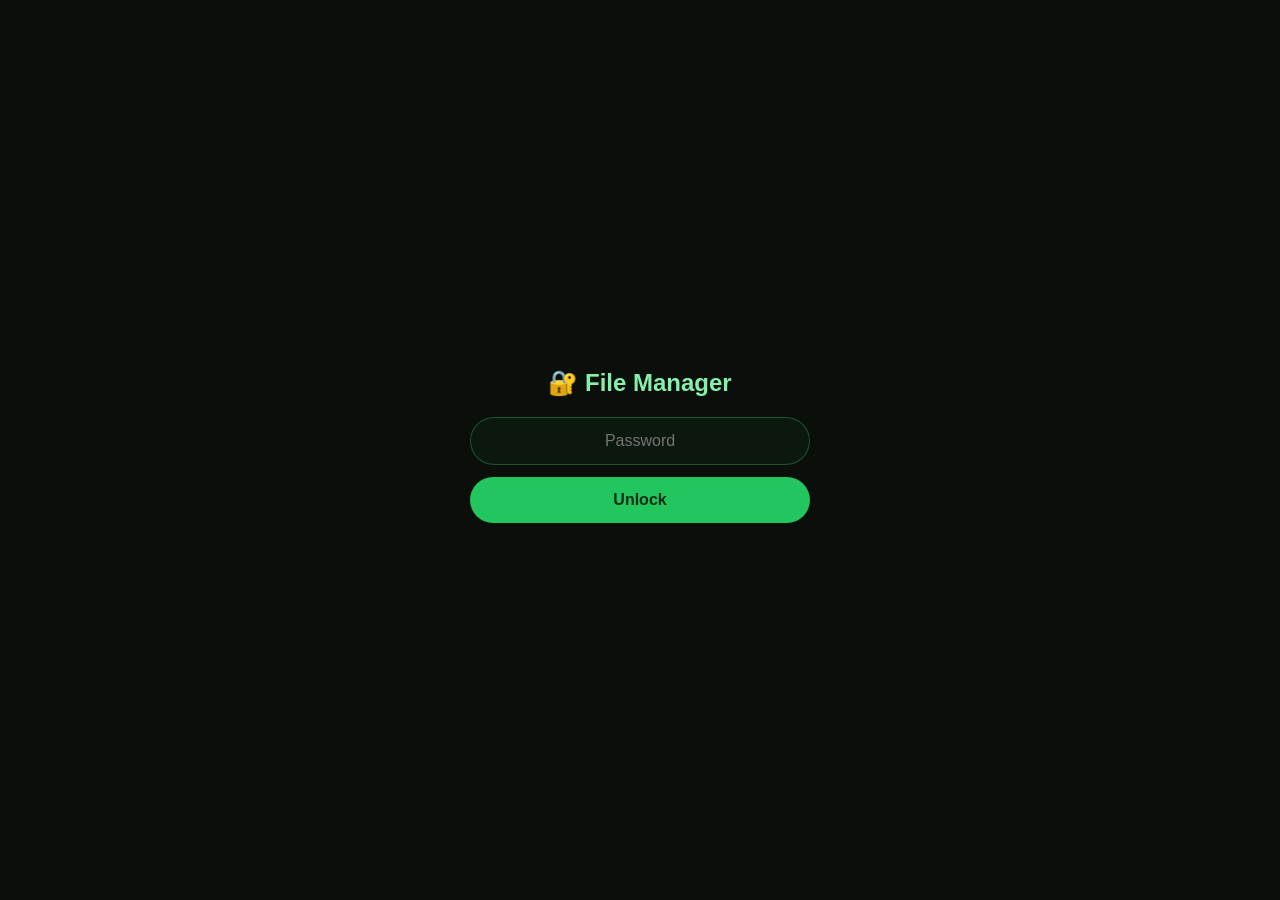
<file: templates/index.html>
<!DOCTYPE html>
<html lang="en">
<head>
    <meta charset="UTF-8">
    <meta name="viewport" content="width=device-width, initial-scale=1.0, maximum-scale=1.0, user-scalable=yes, viewport-fit=cover">
    <meta name="apple-mobile-web-app-capable" content="yes">
    <meta name="apple-mobile-web-app-status-bar-style" content="black">
    <title>File Manager</title>
    <link rel="stylesheet" href="/static/style.css">
</head>
<body>
    <!-- Lock Screen -->
    <div id="lockScreen" class="lock-screen">
        <div class="lock-box">
            <h1>🔐 File Manager</h1>
            <input type="password" id="password" placeholder="Password" autocomplete="off" />
            <button onclick="unlock()">Unlock</button>
            <div id="error" class="error"></div>
        </div>
    </div>

    <!-- Home Page -->
    <div id="home" class="home-page hidden">
        <div class="hero">
            <div class="hero-bg"></div>
            <div class="hero-content">
                <h1>Curated Wallpapers</h1>
                <p>Beautiful images for your screen</p>
                <button class="cta" onclick="openDashboard()">Explore Files</button>
                <br>
                <a href="/ai" class="nav-link" style="margin-top:12px;display:inline-block;">🤖 AI Guide →</a>
            </div>
        </div>
        <div class="gallery-section">
            <h2>✨ Recent</h2>
            <div class="gallery-scroll" id="gallery"></div>
        </div>
        <button class="fab" onclick="openDashboard()">📁</button>
    </div>

    <!-- Dashboard -->
    <div id="dashboard" class="dashboard hidden">
        <div class="dash-header">
            <h1>📁 Files</h1>
            <div class="nav-row">
                <a href="/ai" class="nav-link">🤖 AI</a>
                <button class="btn-ghost" style="padding:5px 10px;font-size:11px;margin-left:6px;" onclick="goHome()">←</button>
            </div>
        </div>
        <div class="dash-content">
            <button class="upload-zone" id="uploadZone">📤 Upload to <strong id="currentFolderLabel">Root</strong></button>
            <input type="file" id="fileInput" multiple="multiple" accept="*/*" style="display:none;" />
            <input type="text" class="search-box" id="searchInput" placeholder="🔍 Search files..." oninput="loadFiles()" />
            <div class="breadcrumb" id="breadcrumb"></div>
            <div class="status" id="status"></div>
            <div class="file-list" id="fileList"></div>
        </div>
        <div class="bottom-bar">
            <button class="btn-ghost" onclick="goHome()">🏠</button>
            <button class="btn-green" onclick="document.getElementById('fileInput').click()">📤</button>
            <button class="btn-ghost" onclick="showCreateFileModal()">📝</button>
            <button class="btn-ghost" onclick="showCreateFolderModal()">📁</button>
            <button class="btn-ghost" onclick="loadFiles()">🔄</button>
            <button class="btn-ghost" onclick="logout()">🔒</button>
        </div>
    </div>

    <!-- Create File Modal -->
    <div id="createFileModal" class="modal hidden">
        <div class="modal-inner">
            <button class="modal-close" onclick="hideModal('createFileModal')">✕</button>
            <h3>📝 Create File</h3>
            <input type="text" id="cfName" placeholder="filename.txt" />
            <textarea id="cfContent" placeholder="Content..."></textarea>
            <div class="modal-actions">
                <button class="btn-cancel" onclick="hideModal('createFileModal')">Cancel</button>
                <button class="btn-save" onclick="createFile()">💾 Save</button>
            </div>
        </div>
    </div>

    <!-- Create Folder Modal -->
    <div id="createFolderModal" class="modal hidden">
        <div class="modal-inner">
            <button class="modal-close" onclick="hideModal('createFolderModal')">✕</button>
            <h3>📁 Create Folder</h3>
            <input type="text" id="folderName" placeholder="Folder name" />
            <div class="modal-actions">
                <button class="btn-cancel" onclick="hideModal('createFolderModal')">Cancel</button>
                <button class="btn-save" onclick="createFolder()">Create</button>
            </div>
        </div>
    </div>

    <!-- Preview Modal -->
    <div id="previewModal" class="modal hidden">
        <div class="modal-inner">
            <button class="modal-close" onclick="hideModal('previewModal')">✕</button>
            <div id="previewContent"></div>
        </div>
    </div>

    <!-- Share Modal -->
    <div id="shareModal" class="modal hidden">
        <div class="modal-inner" style="max-width:400px;">
            <button class="modal-close" onclick="hideModal('shareModal')">✕</button>
            <h3>🔗 Share File</h3>
            <p id="shareFileName" style="font-size:13px;margin-bottom:8px;"></p>
            <input type="text" id="shareUrl" readonly onclick="this.select()" />
            <div class="share-buttons">
                <button class="share-btn share-telegram" onclick="shareTo('telegram')">📱 Telegram</button>
                <button class="share-btn share-whatsapp" onclick="shareTo('whatsapp')">💬 WhatsApp</button>
                <button class="share-btn share-facebook" onclick="shareTo('facebook')">📘 Facebook</button>
                <button class="share-btn share-twitter" onclick="shareTo('twitter')">🐦 Twitter</button>
                <button class="share-btn share-email" onclick="shareTo('email')">📧 Email</button>
                <button class="share-btn share-copy" onclick="copyShareUrl()">📋 Copy Link</button>
            </div>
        </div>
    </div>

    <script src="/static/script.js"></script>
</body>
</html>
</file>
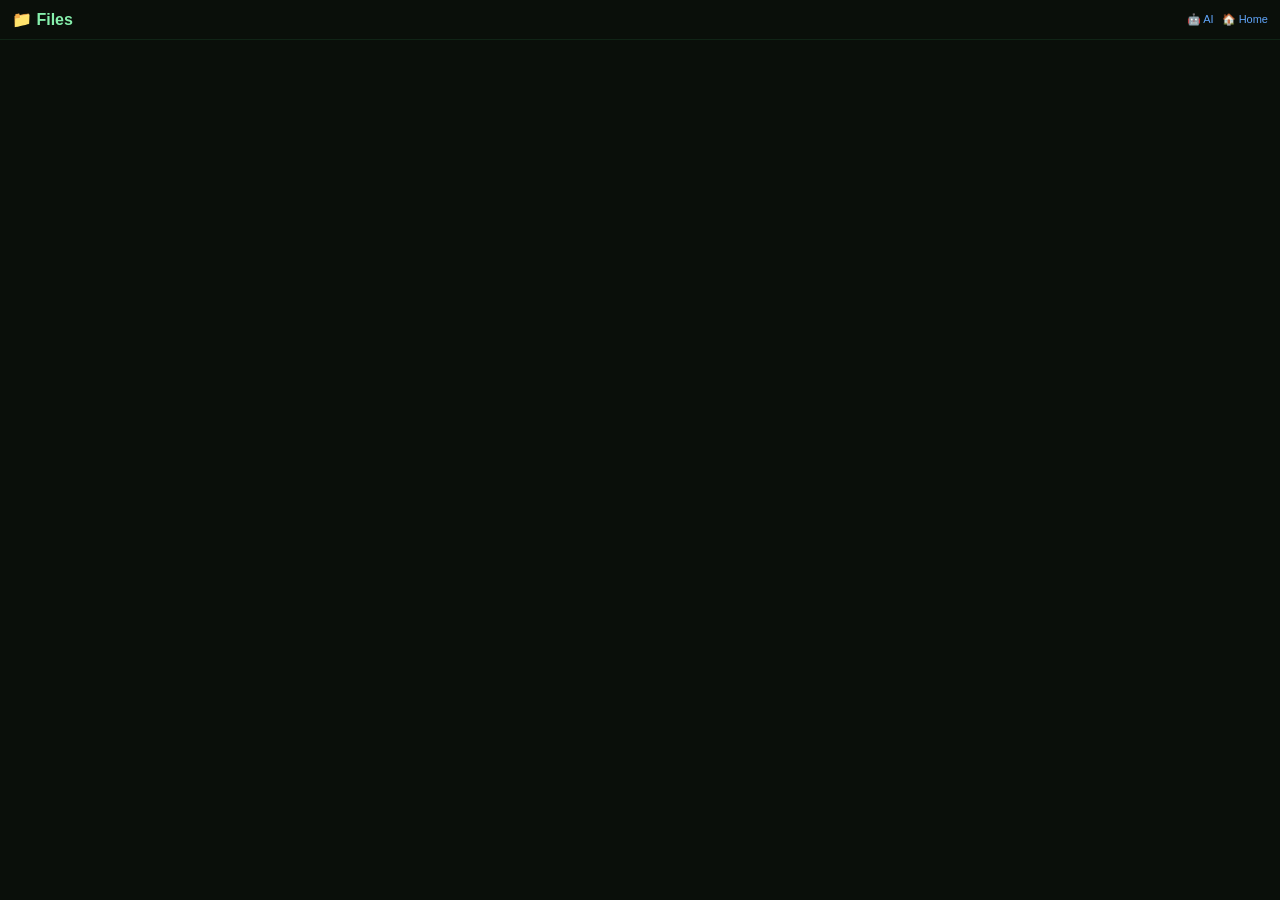
<file: templates/dashboard.html>
<!DOCTYPE html>
<html lang="en">
<head>
    <meta charset="UTF-8">
    <meta name="viewport" content="width=device-width, initial-scale=1.0">
    <title>Dashboard - File Manager</title>
    <link rel="stylesheet" href="/static/style.css">
</head>
<body>
    <div id="dashboard" class="dashboard">
        <div class="dash-header">
            <h1>📁 Files</h1>
            <div class="nav-row">
                <a href="/ai" class="nav-link">🤖 AI</a>
                <a href="/" class="nav-link">🏠 Home</a>
            </div>
        </div>
        <div class="dash-content" id="dashContent"></div>
    </div>
    <script src="/static/script.js"></script>
</body>
</html>
</file>
<file: static/style.css>
* {
    margin: 0;
    padding: 0;
    box-sizing: border-box;
    -webkit-tap-highlight-color: transparent;
}

body {
    font-family: -apple-system, BlinkMacSystemFont, 'Segoe UI', Roboto, sans-serif;
    background: #0a0f0a;
    color: #86efac;
    height: 100vh;
    overflow-x: hidden;
}

html {
    height: 100%;
}

input, textarea {
    -webkit-appearance: none;
    outline: none;
    font-family: inherit;
    font-size: 16px;
}

button {
    cursor: pointer;
    border: none;
}

.hidden {
    display: none !important;
}

/* Lock Screen */
.lock-screen {
    height: 100vh;
    display: flex;
    align-items: center;
    justify-content: center;
    padding: 20px;
}

.lock-box {
    width: 100%;
    max-width: 340px;
    text-align: center;
}

.lock-box h1 {
    font-size: 24px;
    margin-bottom: 20px;
}

.lock-box input {
    width: 100%;
    padding: 14px;
    border-radius: 30px;
    border: 1px solid rgba(74, 222, 128, 0.3);
    background: rgba(34, 197, 94, 0.05);
    color: #86efac;
    font-size: 16px;
    text-align: center;
}

.lock-box button {
    width: 100%;
    padding: 14px;
    margin-top: 12px;
    border-radius: 30px;
    background: #22c55e;
    color: #052e16;
    font-weight: 700;
    font-size: 16px;
}

.lock-box .error {
    color: #fca5a5;
    font-size: 13px;
    margin-top: 8px;
}

/* Home Page */
.home-page {
    min-height: 100vh;
}

.hero {
    position: relative;
    height: 50vh;
    min-height: 280px;
    display: flex;
    align-items: center;
    justify-content: center;
    overflow: hidden;
}

.hero-bg {
    position: absolute;
    top: 0;
    left: 0;
    right: 0;
    bottom: 0;
    background: url('https://images.unsplash.com/photo-1506905925346-21bda4d32df4?w=800&q=80') center/cover;
    filter: brightness(0.35);
}

.hero-content {
    position: relative;
    text-align: center;
    padding: 15px;
    z-index: 1;
}

.hero-content h1 {
    font-size: 26px;
}

.hero-content p {
    font-size: 14px;
    color: #4ade80;
    margin: 8px 0 15px;
}

.cta {
    display: inline-block;
    padding: 12px 28px;
    border-radius: 30px;
    background: #22c55e;
    color: #052e16;
    font-weight: 600;
    font-size: 15px;
    text-decoration: none;
}

/* Gallery */
.gallery-section {
    padding: 15px 12px;
}

.gallery-section h2 {
    font-size: 16px;
    margin-bottom: 12px;
}

.gallery-scroll {
    display: flex;
    gap: 8px;
    overflow-x: auto;
    padding-bottom: 8px;
    -webkit-overflow-scrolling: touch;
}

.gallery-scroll::-webkit-scrollbar {
    display: none;
}

.gallery-card {
    flex: 0 0 75vw;
    max-width: 280px;
    border-radius: 12px;
    overflow: hidden;
    background: rgba(34, 197, 94, 0.03);
    border: 1px solid rgba(74, 222, 128, 0.1);
}

.gallery-card img {
    width: 100%;
    height: 170px;
    object-fit: cover;
    display: block;
}

.gallery-card .info {
    padding: 8px 10px;
    font-size: 11px;
    display: flex;
    justify-content: space-between;
}

/* FAB */
.fab {
    position: fixed;
    bottom: 80px;
    right: 15px;
    z-index: 50;
    width: 48px;
    height: 48px;
    border-radius: 50%;
    background: #22c55e;
    color: #052e16;
    font-size: 22px;
    display: flex;
    align-items: center;
    justify-content: center;
    box-shadow: 0 4px 15px rgba(0, 0, 0, 0.4);
}

/* Dashboard */
.dashboard {
    height: 100vh;
    display: flex;
    flex-direction: column;
}

.dash-header {
    display: flex;
    justify-content: space-between;
    align-items: center;
    padding: 10px 12px;
    border-bottom: 1px solid rgba(74, 222, 128, 0.1);
    flex-shrink: 0;
    background: #0a0f0a;
}

.dash-header h1 {
    font-size: 16px;
}

.dash-header .nav-row {
    display: flex;
    align-items: center;
    gap: 8px;
}

.dash-content {
    flex: 1;
    overflow-y: auto;
    padding: 10px;
    -webkit-overflow-scrolling: touch;
}

/* Upload Zone */
.upload-zone {
    display: block;
    width: 100%;
    padding: 14px;
    margin-bottom: 8px;
    background: rgba(34, 197, 94, 0.03);
    border: 2px dashed rgba(74, 222, 128, 0.15);
    border-radius: 12px;
    text-align: center;
    font-size: 14px;
    cursor: pointer;
    color: #86efac;
}

/* Status */
.status {
    text-align: center;
    font-size: 12px;
    padding: 4px;
    min-height: 18px;
}

.status.ok {
    color: #4ade80;
}

/* Search */
.search-box {
    width: 100%;
    padding: 10px 14px;
    border-radius: 25px;
    border: 1px solid rgba(74, 222, 128, 0.2);
    background: rgba(34, 197, 94, 0.03);
    color: #86efac;
    font-size: 16px;
    margin-bottom: 8px;
}

/* Breadcrumb */
.breadcrumb {
    display: flex;
    gap: 3px;
    flex-wrap: wrap;
    margin-bottom: 8px;
    font-size: 12px;
    align-items: center;
    cursor: pointer;
}

.breadcrumb span {
    color: #4ade80;
}

/* File List */
.file-list {
    display: flex;
    flex-direction: column;
    gap: 4px;
}

.file-row {
    display: flex;
    align-items: center;
    gap: 8px;
    background: rgba(34, 197, 94, 0.02);
    border: 1px solid rgba(74, 222, 128, 0.06);
    border-radius: 10px;
    padding: 10px 8px;
    min-height: 50px;
    cursor: pointer;
}

.file-row:active {
    background: rgba(34, 197, 94, 0.08);
}

.file-thumb {
    width: 38px;
    height: 38px;
    border-radius: 6px;
    flex-shrink: 0;
    background: #0a1a0a;
    display: flex;
    align-items: center;
    justify-content: center;
    font-size: 18px;
    overflow: hidden;
}

.file-thumb img {
    width: 100%;
    height: 100%;
    object-fit: cover;
}

.file-info {
    flex: 1;
    min-width: 0;
}

.file-name {
    font-size: 13px;
    font-weight: 500;
    white-space: nowrap;
    overflow: hidden;
    text-overflow: ellipsis;
}

.file-meta {
    font-size: 10px;
    color: #4ade80;
}

.file-btns {
    display: flex;
    gap: 3px;
    flex-shrink: 0;
}

.file-btns button {
    width: 30px;
    height: 30px;
    border-radius: 6px;
    font-size: 13px;
    border: 1px solid rgba(74, 222, 128, 0.15);
    background: rgba(34, 197, 94, 0.03);
    color: #86efac;
    display: flex;
    align-items: center;
    justify-content: center;
}

.file-btns .del {
    color: #fca5a5;
}

.file-btns .share {
    color: #60a5fa;
}

/* Bottom Bar */
.bottom-bar {
    display: flex;
    gap: 4px;
    padding: 8px;
    background: #0a0f0a;
    border-top: 1px solid rgba(74, 222, 128, 0.1);
    flex-shrink: 0;
}

.bottom-bar button {
    flex: 1;
    padding: 10px 4px;
    border-radius: 20px;
    font-weight: 600;
    font-size: 10px;
    min-height: 38px;
}

.btn-green {
    background: #22c55e;
    color: #052e16;
}

.btn-ghost {
    background: transparent;
    border: 1px solid rgba(74, 222, 128, 0.2);
    color: #86efac;
}

/* Modals */
.modal {
    position: fixed;
    top: 0;
    left: 0;
    right: 0;
    bottom: 0;
    background: rgba(0, 0, 0, 0.9);
    display: flex;
    align-items: center;
    justify-content: center;
    z-index: 100;
    padding: 8px;
}

.modal-inner {
    background: #0d1f0d;
    border-radius: 12px;
    padding: 12px;
    width: 100%;
    max-width: 95vw;
    border: 1px solid rgba(74, 222, 128, 0.15);
    max-height: 80vh;
    overflow-y: auto;
    -webkit-overflow-scrolling: touch;
}

.modal-close {
    float: right;
    background: none;
    border: none;
    color: #86efac;
    font-size: 22px;
    cursor: pointer;
    padding: 4px;
}

.modal-inner h3 {
    font-size: 15px;
    margin-bottom: 10px;
}

.modal-inner input,
.modal-inner textarea {
    width: 100%;
    padding: 10px;
    border-radius: 8px;
    margin-bottom: 8px;
    border: 1px solid rgba(74, 222, 128, 0.2);
    background: rgba(34, 197, 94, 0.05);
    color: #86efac;
    font-size: 16px;
}

.modal-inner textarea {
    min-height: 100px;
}

.modal-actions {
    display: flex;
    gap: 6px;
    margin-top: 8px;
}

.modal-actions button {
    flex: 1;
    padding: 10px;
    border-radius: 20px;
    font-weight: 600;
    font-size: 13px;
    min-height: 40px;
}

.btn-save {
    background: #22c55e;
    color: #052e16;
}

.btn-cancel {
    background: transparent;
    border: 1px solid rgba(74, 222, 128, 0.2);
    color: #86efac;
}

/* Share */
.share-buttons {
    margin: 10px 0;
}

.share-btn {
    display: block;
    width: 100%;
    padding: 12px;
    border-radius: 10px;
    font-weight: 600;
    font-size: 13px;
    text-align: center;
    cursor: pointer;
    border: none;
    color: white;
    margin-bottom: 6px;
    min-height: 44px;
}

.share-telegram { background: #0088cc; }
.share-whatsapp { background: #25D366; }
.share-facebook { background: #1877F2; }
.share-twitter { background: #1DA1F2; }
.share-email { background: #ea580c; }
.share-copy { background: #22c55e; color: #052e16; }

/* Preview */
.preview-img, .preview-video {
    width: 100%;
    border-radius: 6px;
    max-height: 65vh;
    object-fit: contain;
}

iframe {
    width: 100%;
    height: 65vh;
    border: none;
    border-radius: 6px;
}

/* Links */
a {
    color: #4ade80;
}

.nav-link {
    color: #60a5fa;
    text-decoration: none;
    font-size: 11px;
}

.empty-state {
    text-align: center;
    padding: 40px 15px;
    color: #4ade80;
    opacity: 0.5;
}

.empty-state span {
    font-size: 30px;
    display: block;
    margin-bottom: 8px;
}
</file>
